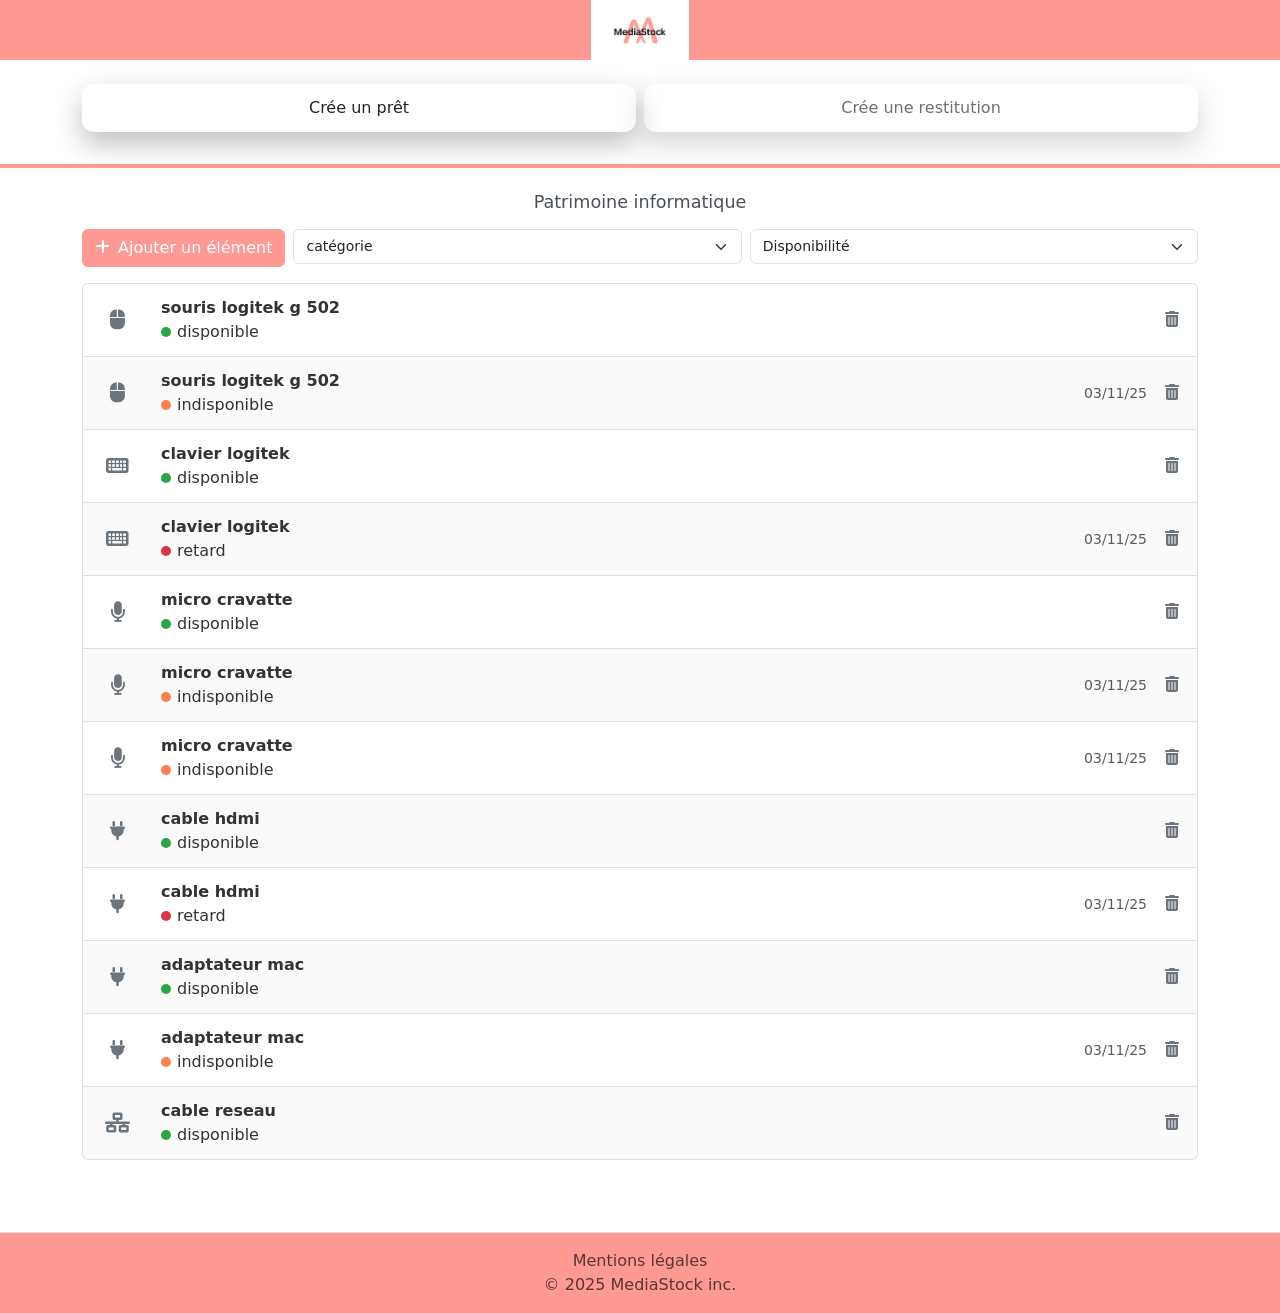
<file: kev/index.html>
<!DOCTYPE html>
<html lang="fr">
  <head>
    <meta charset="UTF-8" />
    <meta name="viewport" content="width=device-width, initial-scale=1" />
    <title>MediaStock - Patrimoine informatique</title>
    <link
      href="https://cdn.jsdelivr.net/npm/bootstrap@5.3.2/dist/css/bootstrap.min.css"
      rel="stylesheet"
    />
    <link
      href="https://cdnjs.cloudflare.com/ajax/libs/font-awesome/6.4.0/css/all.min.css"
      rel="stylesheet"
    />
    <link rel="stylesheet" href="style.css" />
  </head>
  <body class="d-flex flex-column min-vh-100">
    <!-- Header with coral background and centered logo -->
    <header class="page-header">
      <div class="bar"></div>
      <div class="logo-container">
        <img src="logo.png" alt="MediaStock Logo" class="logo-img" />
      </div>
    </header>

    <div class="container py-4 flex-grow-1">
      <!-- big action buttons - stack on mobile, side by side on larger screens -->
      <div class="d-grid gap-2 d-md-flex justify-content-md-center actions-row">
        <button
          class="btn action-btn w-100 w-md-auto"
          onclick="window.location.href='creation-pret.html'"
        >
          Crée un prêt
        </button>
        <button class="btn action-btn w-100 w-md-auto" disabled>
          Crée une restitution
        </button>
      </div>
    </div>
    <hr
      class="w-100 m-0"
      style="background-color: #ff9994; height: 4px; opacity: 1; border: 0"
    />
    <div class="container py-4 flex-grow-1">
      <!-- Titre -->
      <h2 class="text-center section-title mb-3">Patrimoine informatique</h2>

      <!-- Filtres + Ajout - responsive layout -->
      <div class="row g-2 mb-3 toolbar">
        <div class="col-12 col-md-auto">
          <a href="/Choixcat.html"><button class="btn btn-primary w-100">
            <i class="fas fa-plus me-2"></i>Ajouter un élément
          </button></a>
        </div>

        <div class="col-12 col-md">
          <div class="d-flex gap-2 justify-content-md-end">
            <select id="categoryFilter" class="form-select w-50">
              <option value="">catégorie</option>
              <option value="informatique">Informatique</option>
              <option value="audio">Audio</option>
              <option value="connectiques">Connectiques</option>
              <option value="autres">Autres</option>
            </select>

            <select id="statusFilter" class="form-select w-50">
              <option value="">Disponibilité</option>
              <option value="disponible">Disponible</option>
              <option value="indisponible">Indisponible</option>
              <option value="retard">Retard</option>
            </select>
          </div>
        </div>
      </div>

      <!-- Liste des éléments -->
      <div id="inventoryList" class="list-group mb-5">
        <!-- JS injecte ici -->
      </div>
    </div>

    <!-- Footer -->
    <footer class="text-center text-muted py-3 border-top">
      <p>Mentions légales</p>
      <p>© 2025 MediaStock inc.</p>
    </footer>

    <!-- Delete confirmation modal -->
    <div class="modal fade" id="deleteModal" tabindex="-1" aria-hidden="true">
      <div class="modal-dialog modal-dialog-centered">
        <div class="modal-content text-center p-3">
          <div class="modal-body">
            <p class="mb-2">
              Etes vous bien sûr de vouloir supprimer cette élément ?
            </p>
            <div
              id="deleteIcon"
              style="
                width: 120px;
                height: 120px;
                margin: 0 auto;
                border: 4px solid #ff9994;
                display: flex;
                align-items: center;
                justify-content: center;
                border-radius: 8px;
              "
            >
              <!-- icon injected -->
            </div>
            <p id="deleteName" class="mt-3 fw-semibold">nom de l'élément</p>
          </div>
          <div class="modal-footer justify-content-center">
            <button
              type="button"
              class="btn btn-outline-secondary"
              data-bs-dismiss="modal"
            >
              annuler
            </button>
            <button
              id="confirmDeleteBtn"
              type="button"
              class="btn"
              style="background: #ff9994; color: #fff"
            >
              validé
            </button>
          </div>
        </div>
      </div>
    </div>

    <script src="https://cdn.jsdelivr.net/npm/bootstrap@5.3.2/dist/js/bootstrap.bundle.min.js"></script>
    <script src="https://cdn.jsdelivr.net/npm/bootstrap@5.3.2/dist/js/bootstrap.bundle.min.js"></script>
    <script src="script.js"></script>
  </body>
</html>
</file>
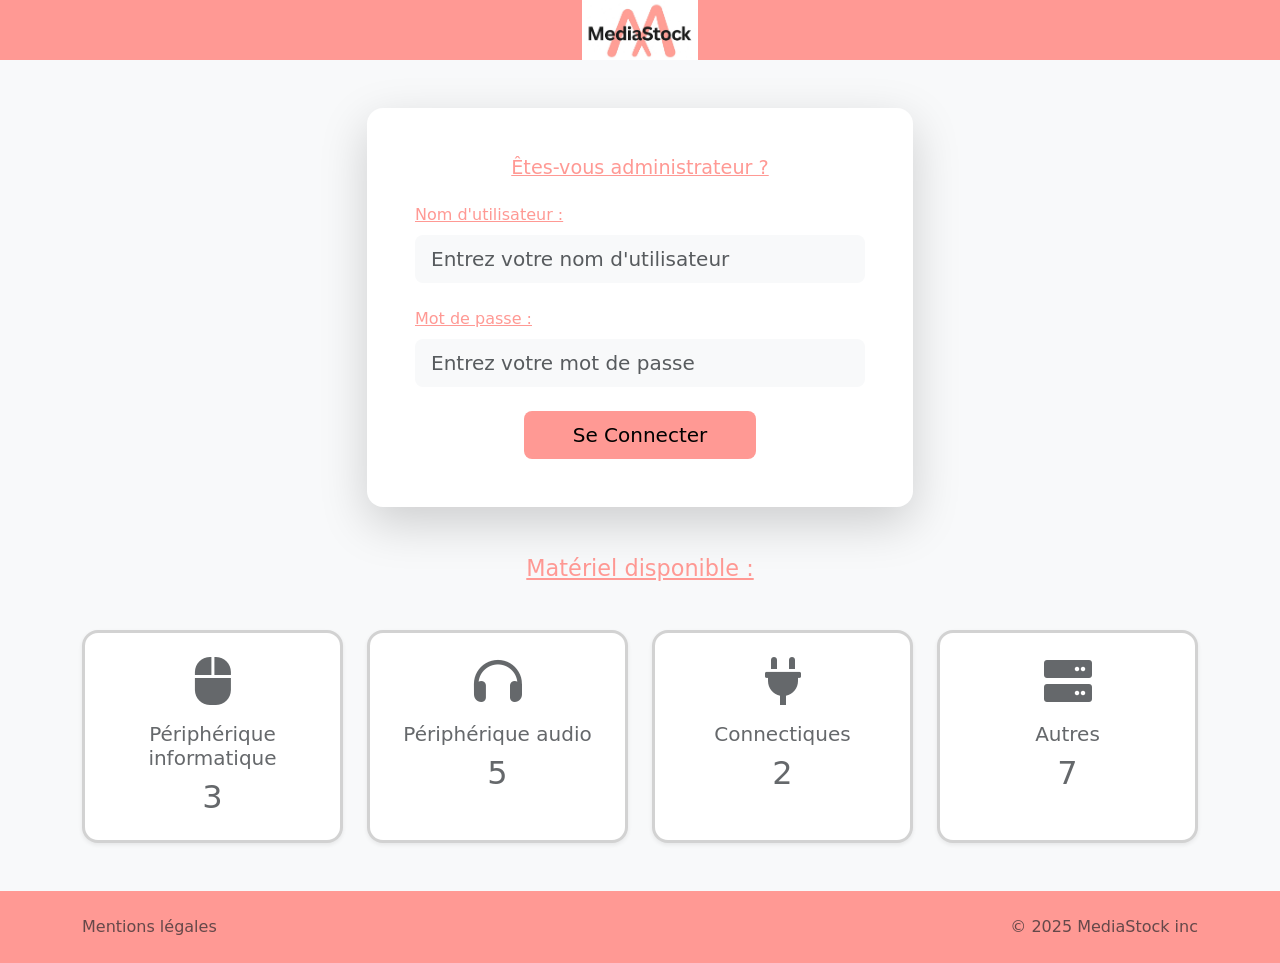
<file: acceuil.html>
<!DOCTYPE html>
<html lang="fr">
<head>
    <meta charset="UTF-8">
    <meta name="viewport" content="width=device-width, initial-scale=1.0">
    <title>MediaStock - Gestion d'inventaire</title>
    <link href="https://cdn.jsdelivr.net/npm/bootstrap@5.3.0/dist/css/bootstrap.min.css" rel="stylesheet">
    <link href="https://cdnjs.cloudflare.com/ajax/libs/font-awesome/6.0.0/css/all.min.css" rel="stylesheet">
    <link rel="stylesheet" href="style.css">
</head>
<body class="bg-light">
    <!-- Header -->
    <header class="position-relative" style="background-color: #FF9994; height: 60px;">
        <div class="container h-100">
            <div class="row h-100 align-items-center justify-content-center">
                <div class="col-12 text-center position-relative h-100 d-flex align-items-center justify-content-center">
                    <!-- Logo MediaStock qui colle aux bords -->
                    <div class="position-relative" style="z-index: 2; height: 100%; display: flex; align-items: center; justify-content: center;">
                        <img src="/logo.png" alt="MediaStock" 
                             class="img-fluid" style="height: 100%; width: auto; object-fit: contain;">
                    </div>
                </div>
            </div>
        </div>
    </header>

    <!-- Main Content -->
    <main class="py-5">
        <div class="container">
            <!-- Login Section -->
            <div class="row justify-content-center mb-5">
                <div class="col-lg-6">
                    <div class="card shadow-lg border-0 rounded-4">
                        <div class="card-body p-5">
                            <h3 class="text-center mb-4" style="color: #FF9994; font-size: 1.2rem; font-weight: 400; text-decoration: underline;">Êtes-vous administrateur ?</h3>
                            
                            <form id="loginForm">
                                <div class="mb-4">
                                    <label for="username" class="form-label" style="color: #FF9994; font-weight: 400; text-decoration: underline;">Nom d'utilisateur :</label>
                                    <input type="text" class="form-control form-control-lg border-0 bg-light rounded-3" 
                                           id="username" placeholder="Entrez votre nom d'utilisateur">
                                </div>
                                
                                <div class="mb-4">
                                    <label for="password" class="form-label" style="color: #FF9994; font-weight: 400; text-decoration: underline;">Mot de passe :</label>
                                    <input type="password" class="form-control form-control-lg border-0 bg-light rounded-3" 
                                           id="password" placeholder="Entrez votre mot de passe">
                                </div>
                                
                                <div class="text-center">
                                    <a href="/index.html" 
                                       class="btn btn-lg text-white rounded-3 px-5" 
                                       style="background-color: #FF9994; color: #000 !important; font-weight: 400;">
                                      Se Connecter
                                    </a>
                                  </div>
                                  
                            </form>
                        </div>
                    </div>
                </div>
            </div>

            <!-- Equipment Section -->
            <div class="row"">
                <div class="col-12">
                    <h2 class="text-center mb-5" style="color: #FF9994; text-decoration: underline; font-size: 1.4rem; font-weight: 400;">Matériel disponible :</h2>
                    
                    <div class="row g-4">
                        <!-- Périphérique informatique -->
                        <div class="col-lg-3 col-md-6">
                            <div class="card h-100 shadow-sm border-3 rounded-4 equipment-card">
                                <div class="card-body text-center p-4">
                                    <div class="mb-3">
                                        <i class="fas fa-mouse text-dark" style="font-size: 3rem; opacity: 0.69;"></i>
                                    </div>
                                    <h5 class="card-title text-dark mb-2" style="font-weight: 400; opacity: 0.69;">Périphérique informatique</h5>
                                    <div class="display-4 text-dark" style="font-weight: 400; font-size: 2rem; opacity: 0.69;">3</div>
                                </div>
                            </div>
                        </div>

                        <!-- Périphérique audio -->
                        <div class="col-lg-3 col-md-6">
                            <div class="card h-100 shadow-sm border-3 rounded-4 equipment-card">
                                <div class="card-body text-center p-4">
                                    <div class="mb-3">
                                        <i class="fas fa-headphones text-dark" style="font-size: 3rem; opacity: 0.69;"></i>
                                    </div>
                                    <h5 class="card-title text-dark mb-2" style="font-weight: 400; opacity: 0.69;">Périphérique audio</h5>
                                    <div class="display-4 text-dark" style="font-weight: 400; font-size: 2rem; opacity: 0.69;">5</div>
                                </div>
                            </div>
                        </div>

                        <!-- Connectiques -->
                        <div class="col-lg-3 col-md-6">
                            <div class="card h-100 shadow-sm border-3 rounded-4 equipment-card">
                                <div class="card-body text-center p-4">
                                    <div class="mb-3">
                                        <i class="fas fa-plug text-dark" style="font-size: 3rem; opacity: 0.69;"></i>
                                    </div>
                                    <h5 class="card-title text-dark mb-2" style="font-weight: 400; opacity: 0.69;">Connectiques</h5>
                                    <div class="display-4 text-dark" style="font-weight: 400; font-size: 2rem; opacity: 0.69;">2</div>
                                </div>
                            </div>
                        </div>

                        <!-- Autres -->
                        <div class="col-lg-3 col-md-6">
                            <div class="card h-100 shadow-sm border-3 rounded-4 equipment-card">
                                <div class="card-body text-center p-4">
                                    <div class="mb-3">
                                        <i class="fas fa-server text-dark" style="font-size: 3rem; opacity: 0.69;"></i>
                                    </div>
                                    <h5 class="card-title text-dark mb-2" style="font-weight: 400; opacity: 0.69;">Autres</h5>
                                    <div class="display-4 text-dark" style="font-weight: 400; font-size: 2rem; opacity: 0.69;">7</div>
                                </div>
                            </div>
                        </div>
                    </div>
                </div>
            </div>
        </div>
    </main>

    <!-- Footer -->
    <footer class="py-4" style="background-color: #FF9994;">
        <div class="container">
            <div class="row align-items-center">
                <div class="col-md-6">
                    <p class="mb-0 text-dark" style="font-weight: 400; opacity: 0.69;">Mentions légales</p>
                </div>
                <div class="col-md-6 text-md-end">
                    <p class="mb-0 text-dark" style="font-weight: 400; opacity: 0.69;">© 2025 MediaStock inc</p>
                </div>
            </div>
        </div>
    </footer>

    <script src="https://cdn.jsdelivr.net/npm/bootstrap@5.3.0/dist/js/bootstrap.bundle.min.js"></script>
    <script src="script.js"></script>
</body>
</html>
</file>
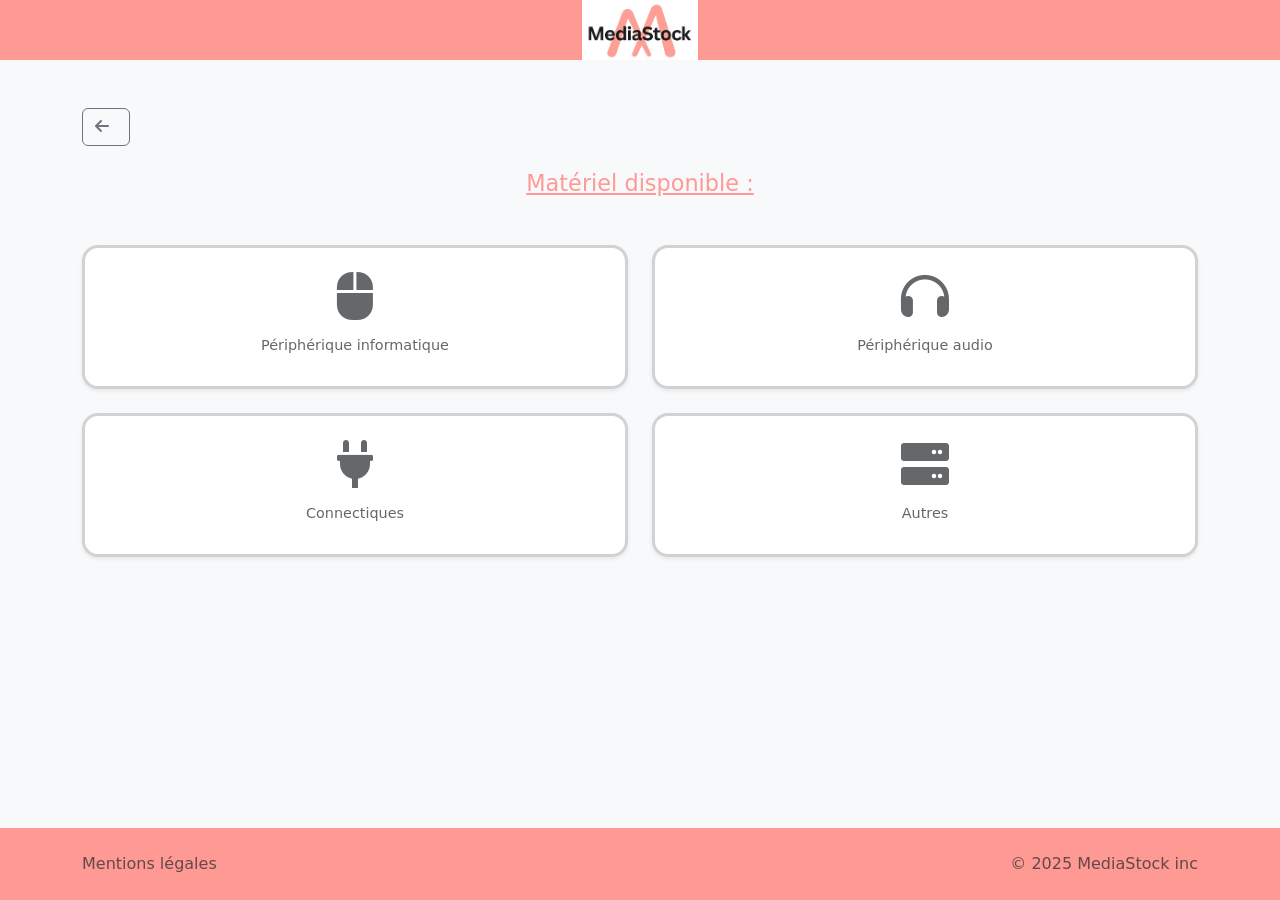
<file: Choixcat.html>
<!DOCTYPE html>
<html lang="fr">
  <head>
    <meta charset="UTF-8" />
    <meta name="viewport" content="width=device-width, initial-scale=1.0" />
    <title>MediaStock - Gestion d'inventaire</title>
    <link
      href="https://cdn.jsdelivr.net/npm/bootstrap@5.3.0/dist/css/bootstrap.min.css"
      rel="stylesheet"
    />
    <link
      href="https://cdnjs.cloudflare.com/ajax/libs/font-awesome/6.0.0/css/all.min.css"
      rel="stylesheet"
    />
    <style href="styles.css"></style>
  </head>
  <body class="bg-light d-flex flex-column min-vh-100">
    <!-- Header -->
    <header
      class="position-relative"
      style="background-color: #ff9994; height: 60px"
    >
      <div class="container h-100">
        <div class="row h-100 align-items-center justify-content-center">
          <div
            class="col-12 text-center position-relative h-100 d-flex align-items-center justify-content-center"
          >
            <!-- Logo MediaStock qui colle aux bords -->
            <div
              class="position-relative"
              style="
                z-index: 2;
                height: 100%;
                display: flex;
                align-items: center;
                justify-content: center;
              "
            >
              <img
                src="/logo.png"
                alt="MediaStock"
                class="img-fluid"
                style="height: 100%; width: auto; object-fit: contain"
              />
            </div>
          </div>
        </div>
      </div>
    </header>

    <!-- Main Content -->
    <main class="py-5">
      <div class="container">
        <!-- Bouton retour -->
        <div class="row mb-4">
          <div class="col-12">
            <a href="/index.html" class="btn btn-outline-secondary">
              <i class="fas fa-arrow-left me-2"></i>
            </a>
          </div>
        </div>
        <!-- Choixcat Section -->
        <div class="row">
          <div class="col-12">
            <h2
              class="text-center mb-5"
              style="
                color: #ff9994;
                text-decoration: underline;
                font-size: 1.4rem;
                font-weight: 400;
              "
            >
              Matériel disponible :
            </h2>

            <div class="row g-4">
              <!-- Périphérique informatique -->
              <div class="col-6 col-md-6 col-lg-6">
                <a href="materiel.html" class="text-decoration-none">
                  <div
                    class="card h-100 shadow-sm border-3 rounded-4 equipment-card"
                  >
                    <div class="card-body text-center p-4">
                      <div class="mb-3">
                        <i
                          class="fas fa-mouse text-dark"
                          style="font-size: 3rem; opacity: 0.69"
                        ></i>
                      </div>
                      <h5
                        class="card-title text-dark mb-2"
                        style="
                          font-weight: 400;
                          opacity: 0.69;
                          font-size: 0.9rem;
                        "
                      >
                        Périphérique informatique
                      </h5>
                    </div>
                  </div>
                </a>
              </div>

              <!-- Périphérique audio -->
              <div class="col-6 col-md-6 col-lg-6">
                <a href="materiel.html" class="text-decoration-none">
                  <div
                    class="card h-100 shadow-sm border-3 rounded-4 equipment-card"
                  >
                    <div class="card-body text-center p-4">
                      <div class="mb-3">
                        <i
                          class="fas fa-headphones text-dark"
                          style="font-size: 3rem; opacity: 0.69"
                        ></i>
                      </div>
                      <h5
                        class="card-title text-dark mb-2"
                        style="
                          font-weight: 400;
                          opacity: 0.69;
                          font-size: 0.9rem;
                        "
                      >
                        Périphérique audio
                      </h5>
                    </div>
                  </div>
                </a>
              </div>

              <!-- Connectiques -->
              <div class="col-6 col-md-6 col-lg-6">
                <a href="materiel.html" class="text-decoration-none">
                  <div
                    class="card h-100 shadow-sm border-3 rounded-4 equipment-card"
                  >
                    <div class="card-body text-center p-4">
                      <div class="mb-3">
                        <i
                          class="fas fa-plug text-dark"
                          style="font-size: 3rem; opacity: 0.69"
                        ></i>
                      </div>
                      <h5
                        class="card-title text-dark mb-2"
                        style="
                          font-weight: 400;
                          opacity: 0.69;
                          font-size: 0.9rem;
                        "
                      >
                        Connectiques
                      </h5>
                    </div>
                  </div>
                </a>
              </div>

              <!-- Autres -->
              <div class="col-6 col-md-6 col-lg-6">
                <a href="materiel.html" class="text-decoration-none">
                  <div
                    class="card h-100 shadow-sm border-3 rounded-4 equipment-card"
                  >
                    <div class="card-body text-center p-4">
                      <div class="mb-3">
                        <i
                          class="fas fa-server text-dark"
                          style="font-size: 3rem; opacity: 0.69"
                        ></i>
                      </div>
                      <h5
                        class="card-title text-dark mb-2"
                        style="
                          font-weight: 400;
                          opacity: 0.69;
                          font-size: 0.9rem;
                        "
                      >
                        Autres
                      </h5>
                    </div>
                  </div>
                </a>
              </div>
            </div>
          </div>
        </div>
      </div>
    </main>

    <!-- Footer -->
    <footer class="py-4 mt-auto" style="background-color: #ff9994">
      <div class="container">
        <div class="row align-items-center">
          <div class="col-md-6">
            <p class="mb-0 text-dark" style="font-weight: 400; opacity: 0.69">
              Mentions légales
            </p>
          </div>
          <div class="col-md-6 text-md-end">
            <p class="mb-0 text-dark" style="font-weight: 400; opacity: 0.69">
              © 2025 MediaStock inc
            </p>
          </div>
        </div>
      </div>
    </footer>

    <script src="https://cdn.jsdelivr.net/npm/bootstrap@5.3.0/dist/js/bootstrap.bundle.min.js"></script>
    <script src="script.js"></script>
    <script>
      // Quand on clique sur une card, on récupère l'icône Font Awesome de la card
      document.querySelectorAll(".equipment-card").forEach((card) => {
        card.addEventListener("click", () => {
          const icon = card.querySelector("i");
          if (!icon) return;

          // Exemple : "fa-mouse" → on garde juste "mouse"
          const iconClass = Array.from(icon.classList).find(
            (c) => c.startsWith("fa-") && c !== "fas"
          );
          const iconName = iconClass ? iconClass.replace("fa-", "") : "";

          // Sauvegarde dans localStorage
          localStorage.setItem("selectedIcon", iconName);

          // Redirection
          window.location.href = "materiel.html";
        });
      });
    </script>
  </body>
</html>
</file>
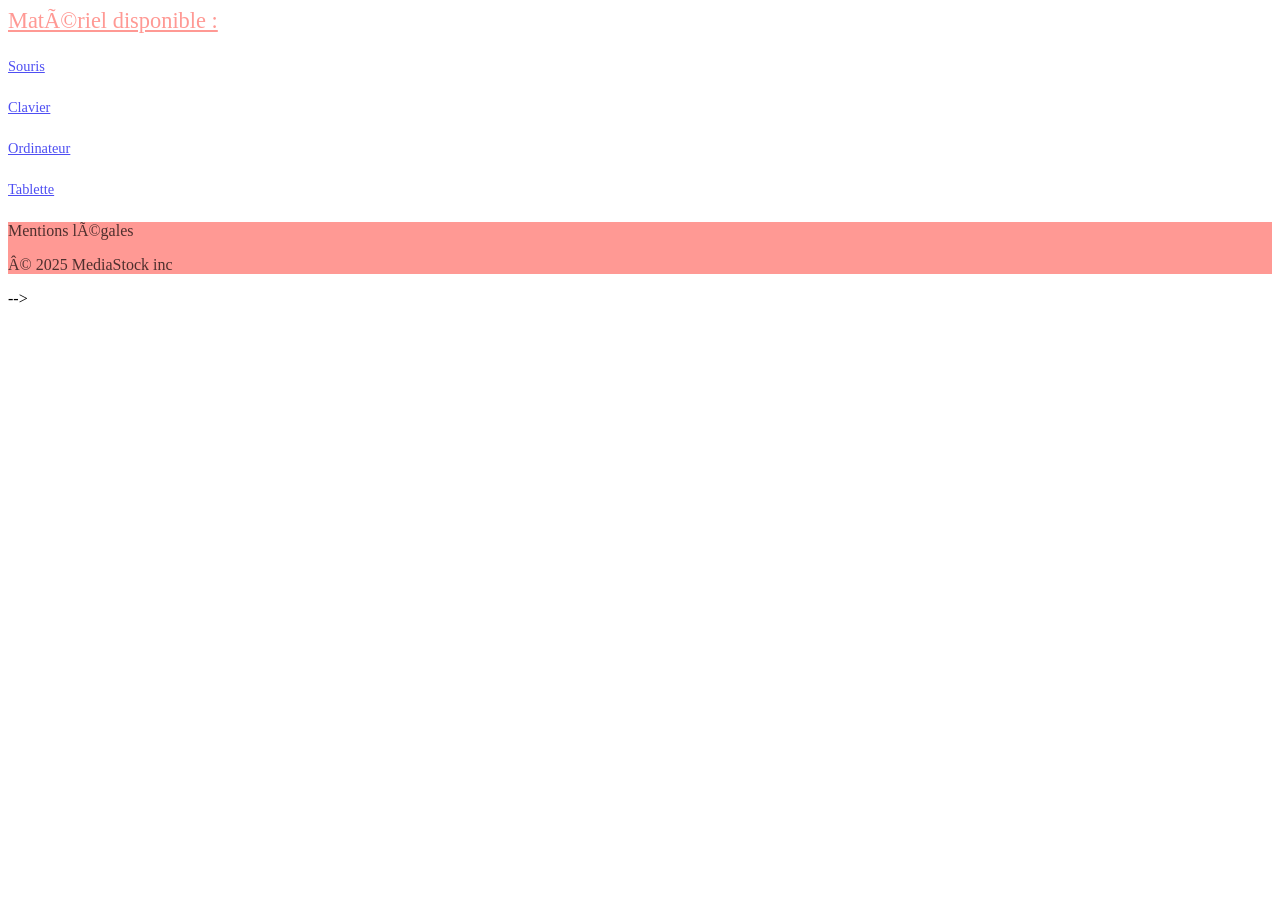
<file: Choixmat1.html>
<!-- 
    PAGE COMMENTÉE - Non utilisée actuellement
    Les catégories redirigent directement vers materiel.html
-->

<!--
<!DOCTYPE html>
<html lang="fr">
<head>
    <meta charset="UTF-8">
    <meta name="viewport" content="width=device-width, initial-scale=1.0">
    <title>MediaStock - Gestion d'inventaire</title>
    <link href="https://cdn.jsdelivr.net/npm/bootstrap@5.3.0/dist/css/bootstrap.min.css" rel="stylesheet">
    <link href="https://cdnjs.cloudflare.com/ajax/libs/font-awesome/6.0.0/css/all.min.css" rel="stylesheet">
    <style href="styles.css"></style>
</head>
<body class="bg-light d-flex flex-column min-vh-100">
    <!- - Header - ->
    <header class="position-relative" style="background-color: #FF9994; height: 60px;">
        <div class="container h-100">
            <div class="row h-100 align-items-center justify-content-center">
                <div class="col-12 text-center position-relative h-100 d-flex align-items-center justify-content-center">
                    <div class="position-relative" style="z-index: 2; height: 100%; display: flex; align-items: center; justify-content: center;">
                        <img src="/logo.png" alt="MediaStock" 
                             class="img-fluid" style="height: 100%; width: auto; object-fit: contain;">
                    </div>
                </div>
            </div>
        </div>
    </header>

    <!-- Main Content -->
    <main class="py-5">
        <div class="container">
            <!-- Bouton retour -->
            <div class="row mb-4">
                <div class="col-12">
                    <a href="Choixcat.html" class="btn btn-outline-secondary">
                        <i class="fas fa-arrow-left me-2"></i>
                    </a>
                </div>
            </div>
            
            <!-- Choixcat Section -->
            <div class="row">
                <div class="col-12">
                    <h2 class="text-center mb-5" style="color: #FF9994; text-decoration: underline; font-size: 1.4rem; font-weight: 400;">Matériel disponible :</h2>
                    
                    <div class="row g-4">
                        <!-- Souris -->
                        <div class="col-6 col-md-6 col-lg-6">
                            <a href="#" onclick="choisirMateriel('mouse')" class="text-decoration-none">
                            <a href="materiel.html" class="text-decoration-none">
                                <div class="card h-100 shadow-sm border-3 rounded-4 equipment-card">
                                    <div class="card-body text-center">
                                        <i class="fas fa-mouse display-4 mb-3" style="font-size: 3rem; opacity: 0.69;"></i>
                                        <h5 class="card-title text-dark mb-2" style="font-weight: 400; opacity: 0.69; font-size: 0.9rem;">Souris</h5>
                                    </div>
                                </div>
                            </a>
                        </div>

                        <!-- Clavier -->
                        <div class="col-6 col-md-6 col-lg-6">
                            <a href="#" onclick="choisirMateriel('mouse')" class="text-decoration-none">
                            <a href="materiel.html" class="text-decoration-none">
                                <div class="card h-100 shadow-sm border-3 rounded-4 equipment-card">
                                    <div class="card-body text-center">
                                        <i class="fas fa-keyboard display-4 mb-3" style="font-size: 3rem; opacity: 0.69;"></i>
                                        <h5 class="card-title text-dark mb-2" style="font-weight: 400; opacity: 0.69; font-size: 0.9rem;">Clavier</h5>
                                    </div>
                                </div>
                            </a>
                        </div>

                        <!-- Ordinateur -->
                        <div class="col-6 col-md-6 col-lg-6">
                            <a href="#" onclick="choisirMateriel('mouse')" class="text-decoration-none">
                            <a href="materiel.html" class="text-decoration-none">
                                <div class="card h-100 shadow-sm border-3 rounded-4 equipment-card">
                                    <div class="card-body text-center">
                                        <i class="fas fa-laptop display-4 mb-3" style="font-size: 3rem; opacity: 0.69;"></i>
                                        <h5 class="card-title text-dark mb-2" style="font-weight: 400; opacity: 0.69; font-size: 0.9rem;">Ordinateur</h5>
                                    </div>
                                </div>
                            </a>
                        </div>

                        <!-- Tablette -->
                        <div class="col-6 col-md-6 col-lg-6">
                            <a href="#" onclick="choisirMateriel('mouse')" class="text-decoration-none">
                            <a href="materiel.html" class="text-decoration-none">
                                <div class="card h-100 shadow-sm border-3 rounded-4 equipment-card">
                                    <div class="card-body text-center">
                                        <i class="fas fa-tablet-alt display-4 mb-3" style="font-size: 3rem; opacity: 0.69;"></i>
                                        <h5 class="card-title text-dark mb-2" style="font-weight: 400; opacity: 0.69; font-size: 0.9rem;">Tablette</h5>
                                    </div>
                                </div>
                            </a>
                        </div>
                    </div>
                </div>
            </div>
        </div>
    </main>

    <!-- Footer -->
    <footer class="py-4 mt-auto" style="background-color: #FF9994;">
        <div class="container">
            <div class="row align-items-center">
                <div class="col-md-6">
                    <p class="mb-0 text-dark" style="font-weight: 400; opacity: 0.69;">Mentions légales</p>
                </div>
                <div class="col-md-6 text-md-end">
                    <p class="mb-0 text-dark" style="font-weight: 400; opacity: 0.69;">© 2025 MediaStock inc</p>
                </div>
            </div>
        </div>
    </footer>

    <script src="https://cdn.jsdelivr.net/npm/bootstrap@5.3.0/dist/js/bootstrap.bundle.min.js"></script>
    <script src="script.js"></script>
    <script src="/materiel.js"></script>
</body>
</html>
-->
</file>
<file: kev/style.css>
:root {
  --coral: #ff9994;
  --success: #28a745;
  --warning: #fd7e14;
  --danger: #ff7f50;
}

/* Modal de succès */
.success-icon {
  width: 80px;
  height: 80px;
  margin: 0 auto;
  border-radius: 50%;
  background-color: var(--success);
  display: flex;
  align-items: center;
  justify-content: center;
}

.success-icon i {
  font-size: 40px;
  color: white;
}

/* Menu déroulant avec scroll limité à 4 options visibles */
select#classe {
  /* Limite la hauteur pour afficher environ 4 options lors de l'ouverture */
  max-height: 200px;
}

/* Style pour les options du menu */
select#classe option {
  padding: 10px 12px;
  min-height: 40px;
}

/* ************************  page principale ************************* */
/* Header */
.page-header {
  display: flex;
  align-items: center;
  justify-content: center;
  height: 60px;
  background: var(--coral);
  position: relative;
}

.bar {
  position: absolute;
  top: 0;
  bottom: 0;
  background: var(--coral);
  width: 100%;
  z-index: 1;
}

.logo-container {
  position: relative;
  z-index: 2;
  display: flex;
  align-items: center;
  justify-content: center;
  background: white;
  padding: 0 20px;
  height: 100%;
}

.logo-container .logo-img {
  height: 30px;
  width: auto;
}

/* Action buttons */
.action-btn {
  background: #fff;
  border: none;
  padding: 12px 20px;
  border-radius: 12px;
  box-shadow: 0 12px 28px rgba(0, 0, 0, 0.25);
  font-weight: 500;
  transition: transform 0.2s ease, box-shadow 0.2s ease;
  margin-bottom: 8px;
}

.action-btn:active {
  transform: translateY(2px);
  box-shadow: 0 6px 16px rgba(0, 0, 0, 0.2);
}

/* Calendrier styles */
.calendar-container .flatpickr-calendar {
  width: 100%;
  max-width: 100%;
  box-shadow: none;
  margin-top: 0.5rem;
  border: 1px solid #dee2e6;
  border-radius: 0.375rem;
}

.calendar-container .flatpickr-calendar.open {
  display: inline-block !important;
}

.calendar-container .flatpickr-day.selected {
  background: var(--coral);
  border-color: var(--coral);
}

.calendar-container .flatpickr-day.inRange {
  background: #ffe5e3;
  border-color: #ffe5e3;
}

.calendar-container .flatpickr-day:hover {
  background: #fff0ef;
}

/* wrapper to show the calendar above the input while keeping input in DOM */
.calendar-visual-wrap {
  display: flex;
  flex-direction: column; /* calendar DOM first, input DOM second -> calendar shown above input */
  gap: 0.5rem;
}
.calendar-visual-wrap .calendar-container {
  width: 100%;
}
.date-input-below {
  order: 2;
}

/* Status indicators */
.status-dot {
  width: 10px;
  height: 10px;
  border-radius: 50%;
  display: inline-block;
  margin-right: 6px;
}

.status-disponible {
  background-color: var(--success);
}

.status-indisponible {
  background-color: var(--danger);
}

.status-retard {
  background-color: #dc3545;
}

/* List items */
.item-icon {
  font-size: 1.25rem;
  margin-right: 10px;
  color: var(--bs-gray-600);
}

.list-group-item {
  display: flex;
  align-items: center;
  justify-content: space-between;
  padding: 0.75rem;
}

.divider {
  border: 0;
  height: 4px;
  background-color: #ff9994;
  opacity: 1;
  width: 100vw;
  position: relative;
}

@media (min-width: 768px) {
  .divider {
    height: 6px;
    margin-top: 12px;
    margin-bottom: 18px;
  }
}

.section-title {
  font-size: 1rem;
  color: var(--bs-gray-700);
  margin-bottom: 1rem;
}

@media (min-width: 768px) {
  .section-title {
    font-size: 1.1rem;
    margin-bottom: 1.5rem;
  }
}

/* Mobile-first toolbar */
.toolbar .form-select {
  min-width: auto;
  font-size: 0.875rem;
}

@media (min-width: 768px) {
  .toolbar .form-select {
    min-width: 140px;
  }
}

/* Mobile-optimized list items */
.list-group-item:nth-child(even) {
  background: rgba(0, 0, 0, 0.02);
}

.list-group-item .left {
  display: flex;
  align-items: center;
  gap: 8px;
}

@media (min-width: 768px) {
  .list-group-item .left {
    gap: 12px;
  }
}

.item-icon i {
  display: flex;
  align-items: center;
  justify-content: center;
  width: 36px;
  height: 36px;
}

@media (min-width: 768px) {
  .item-icon i {
    width: 44px;
    height: 44px;
  }
}

.item-meta {
  color: #333;
}

.item-right {
  display: flex;
  align-items: center;
  gap: 12px;
  color: #6c757d;
}

/* Style du bouton Ajouter */
.btn-primary,
.btn-primary:active,
.btn-primary:focus {
  background-color: #ff9994 !important;
  border-color: #ff9994 !important;
  box-shadow: none !important;
}

.trash-btn {
  color: #6c757d;
  background: transparent;
  border: none;
}

footer {
  background: var(--coral);
  padding: 14px 0;
  margin-top: auto;
}

footer p {
  margin: 0;
  color: rgba(0, 0, 0, 0.65);
}

/* ************************   fin page principale ************************* */

/* ************************  page de création de prêt ************************* */
.page-body {
  max-width: 420px;
  margin: 18px auto 48px;
}
.product-image {
  display: block;
  margin: 12px auto;
  width: 220px;
  height: 150px;
  object-fit: contain;
}
.state-btn {
  min-width: 90px;
}
.validate-btn {
  width: 100%;
  padding: 12px 20px;
  border-radius: 10px;
}
.notes-box {
  min-height: 120px;
}
.logo-small {
  height: 36px;
}

/* ************************   fin page de création de prêt ************************* */

/* ************************   page de restitution ************************* */

/* ************************   fin page de restitution ************************* */
</file>
<file: style.css>
:root {
  --coral: #ff9994;
  --success: #28a745;
  --warning: #fd7e14;
  --danger: #ff7f50;
}

/* Modal de succès */
.success-icon {
  width: 80px;
  height: 80px;
  margin: 0 auto;
  border-radius: 50%;
  background-color: var(--success);
  display: flex;
  align-items: center;
  justify-content: center;
}

.success-icon i {
  font-size: 40px;
  color: white;
}

/* Menu déroulant avec scroll limité à 4 options visibles */
select#classe {
  /* Limite la hauteur pour afficher environ 4 options lors de l'ouverture */
  max-height: 200px;
}

/* Style pour les options du menu */
select#classe option {
  padding: 10px 12px;
  min-height: 40px;
}
/* ************************  page se connecter ************************* */
.equipment-card {
  transition: all 0.3s ease;
  cursor: pointer;
}

.equipment-card:hover {
  transform: translateY(-5px);
  box-shadow: 0 8px 25px rgba(0, 0, 0, 0.15) !important;
  border-color: #ff9994 !important;
}

.equipment-card:hover .fas {
  transform: scale(1.1);
  transition: transform 0.3s ease;
}

.equipment-card:hover .card-title {
  color: #ff9994 !important;
  transition: color 0.3s ease;
}

.equipment-card:hover .display-4 {
  color: #ff9994 !important;
  transition: color 0.3s ease;
}
/* ************************  fin de page se connecter ************************* */

/* ************************  page principale ************************* */
/* Header */
.page-header {
  display: flex;
  align-items: center;
  justify-content: center;
  height: 60px;
  background: var(--coral);
  position: relative;
}

.bar {
  position: absolute;
  top: 0;
  bottom: 0;
  background: var(--coral);
  width: 100%;
  z-index: 1;
}

.logo-container {
  position: relative;
  z-index: 2;
  display: flex;
  align-items: center;
  justify-content: center;
  background: white;
  padding: 0 20px;
  height: 100%;
}

.logo-container .logo-img {
  height: 30px;
  width: auto;
}

/* Action buttons */
.action-btn {
  background: #fff;
  border: none;
  padding: 12px 20px;
  border-radius: 12px;
  box-shadow: 0 12px 28px rgba(0, 0, 0, 0.25);
  font-weight: 500;
  transition: transform 0.2s ease, box-shadow 0.2s ease;
  margin-bottom: 8px;
}

.action-btn:active {
  transform: translateY(2px);
  box-shadow: 0 6px 16px rgba(0, 0, 0, 0.2);
}

/* Calendrier styles */
.calendar-container .flatpickr-calendar {
  width: 100%;
  max-width: 100%;
  box-shadow: none;
  margin-top: 0.5rem;
  border: 1px solid #dee2e6;
  border-radius: 0.375rem;
}

.calendar-container .flatpickr-calendar.open {
  display: inline-block !important;
}

.calendar-container .flatpickr-day.selected {
  background: var(--coral);
  border-color: var(--coral);
}

.calendar-container .flatpickr-day.inRange {
  background: #ffe5e3;
  border-color: #ffe5e3;
}

.calendar-container .flatpickr-day:hover {
  background: #fff0ef;
}

/* wrapper to show the calendar above the input while keeping input in DOM */
.calendar-visual-wrap {
  display: flex;
  flex-direction: column; /* calendar DOM first, input DOM second -> calendar shown above input */
  gap: 0.5rem;
}
.calendar-visual-wrap .calendar-container {
  width: 100%;
}
.date-input-below {
  order: 2;
}

/* Status indicators */
.status-dot {
  width: 10px;
  height: 10px;
  border-radius: 50%;
  display: inline-block;
  margin-right: 6px;
}

.status-disponible {
  background-color: var(--success);
}

.status-indisponible {
  background-color: var(--danger);
}

.status-retard {
  background-color: #dc3545;
}

/* List items */
.item-icon {
  font-size: 1.25rem;
  margin-right: 10px;
  color: var(--bs-gray-600);
}

.list-group-item {
  display: flex;
  align-items: center;
  justify-content: space-between;
  padding: 0.75rem;
}

.divider {
  border: 0;
  height: 4px;
  background-color: #ff9994;
  opacity: 1;
  width: 100vw;
  position: relative;
}

@media (min-width: 768px) {
  .divider {
    height: 6px;
    margin-top: 12px;
    margin-bottom: 18px;
  }
}

.section-title {
  font-size: 1rem;
  color: var(--bs-gray-700);
  margin-bottom: 1rem;
}

@media (min-width: 768px) {
  .section-title {
    font-size: 1.1rem;
    margin-bottom: 1.5rem;
  }
}

/* Mobile-first toolbar */
.toolbar .form-select {
  min-width: auto;
  font-size: 0.875rem;
}

@media (min-width: 768px) {
  .toolbar .form-select {
    min-width: 140px;
  }
}

/* Mobile-optimized list items */
.list-group-item:nth-child(even) {
  background: rgba(0, 0, 0, 0.02);
}

.list-group-item .left {
  display: flex;
  align-items: center;
  gap: 8px;
}

@media (min-width: 768px) {
  .list-group-item .left {
    gap: 12px;
  }
}

.item-icon i {
  display: flex;
  align-items: center;
  justify-content: center;
  width: 36px;
  height: 36px;
}

@media (min-width: 768px) {
  .item-icon i {
    width: 44px;
    height: 44px;
  }
}

.item-meta {
  color: #333;
}

.item-right {
  display: flex;
  align-items: center;
  gap: 12px;
  color: #6c757d;
}

/* Style du bouton Ajouter */
.btn-primary,
.btn-primary:active,
.btn-primary:focus {
  background-color: #ff9994 !important;
  border-color: #ff9994 !important;
  box-shadow: none !important;
}

.trash-btn {
  color: #6c757d;
  background: transparent;
  border: none;
}

footer {
  background: var(--coral);
  padding: 14px 0;
  margin-top: auto;
}

footer p {
  margin: 0;
  color: rgba(0, 0, 0, 0.65);
}

/* ************************   fin page principale ************************* */

/* ************************  page de création de prêt ************************* */
.page-body {
  max-width: 420px;
  margin: 18px auto 48px;
}
.product-image {
  display: block;
  margin: 12px auto;
  width: 220px;
  height: 150px;
  object-fit: contain;
}
.state-btn {
  min-width: 90px;
}
.validate-btn {
  width: 100%;
  padding: 12px 20px;
  border-radius: 10px;
}
.notes-box {
  min-height: 120px;
}
.logo-small {
  height: 36px;
}

/* ************************   fin page de création de prêt ************************* */

/* ************************   page de restitution ************************* */

/* Les champs en lecture seule ont une apparence grisée */
#returnForm input[readonly],
#returnForm textarea[readonly] {
  background-color: #f5f5f5;
  cursor: not-allowed;
}

/* Le calendrier de la page restitution est en lecture seule */
.calendar-container-return .flatpickr-calendar {
  pointer-events: none;
}

/* Style pour le champ commentaire de retour (éditable) */
#commentaireReturn {
  background-color: white;
  cursor: text;
}

/* Affichage de l'état du prêt avec badge coloré */
.etat-pret-display {
  display: flex;
  align-items: center;
  min-height: 38px;
}

.badge-etat {
  display: inline-block;
  padding: 8px 24px;
  font-size: 1rem;
  font-weight: 500;
  border-radius: 5px;
  text-align: center;
  min-width: 100px;
}

.badge-etat.bon {
  background-color: #28a745;
  color: white;
}

.badge-etat.moyen {
  background-color: #fd7e14;
  color: white;
}

.badge-etat.mauvais {
  background-color: #ff7f50;
  color: white;
}

/* Boutons d'état modifiables (état à la restitution) */ /* Afficher visuellement l'état sélectionné même s'il est désactivé */
.etat-readonly
  input[type="radio"]:checked:disabled
  + label.btn-outline-success {
  background-color: #28a745;
  color: white;
  border-color: #28a745;
  opacity: 0.7;
}

.etat-readonly
  input[type="radio"]:checked:disabled
  + label.btn-outline-warning {
  background-color: #fd7e14;
  color: white;
  border-color: #fd7e14;
  opacity: 0.7;
}

.etat-readonly input[type="radio"]:checked:disabled + label.btn-outline-danger {
  background-color: #ff7f50;
  color: white;
  border-color: #ff7f50;
  opacity: 0.7;
}

/* Boutons d'état modifiables (état à la restitution) */
#returnForm .state-btn {
  cursor: pointer;
}

/* ************************   fin page de restitution ************************* */

/* ************************   Offcanvas Fiche Produit - Design Moderne ************************* */
.offcanvas-fiche {
  width: 420px !important;
}

.offcanvas-header-custom {
  position: absolute;
  top: 15px;
  right: 15px;
  z-index: 10;
}

.btn-close-custom {
  background: rgba(255, 255, 255, 0.9);
  border: none;
  width: 36px;
  height: 36px;
  border-radius: 50%;
  display: flex;
  align-items: center;
  justify-content: center;
  cursor: pointer;
  transition: all 0.3s ease;
  box-shadow: 0 2px 8px rgba(0, 0, 0, 0.1);
}

.btn-close-custom:hover {
  background: white;
  transform: rotate(90deg);
  box-shadow: 0 4px 12px rgba(0, 0, 0, 0.15);
}

.btn-close-custom i {
  color: #333;
  font-size: 18px;
}

/* En-tête de la fiche */
.fiche-header {
  background: linear-gradient(135deg, #ff9994 0%, #ffb3af 100%);
  padding: 60px 30px 40px;
  text-align: center;
  position: relative;
  box-shadow: 0 4px 20px rgba(255, 153, 148, 0.2);
}

.fiche-icon-wrapper {
  margin-bottom: 20px;
}

.fiche-icon-circle {
  width: 100px;
  height: 100px;
  background: white;
  border-radius: 50%;
  display: inline-flex;
  align-items: center;
  justify-content: center;
  box-shadow: 0 8px 25px rgba(0, 0, 0, 0.15);
  transition: transform 0.3s ease;
}

.fiche-icon-circle:hover {
  transform: scale(1.05);
}

.fiche-icon-circle i {
  color: #ff9994;
}

.fiche-title {
  color: white;
  font-size: 1.5rem;
  font-weight: 700;
  margin: 0 0 15px 0;
  text-shadow: 0 2px 4px rgba(0, 0, 0, 0.1);
}

.fiche-badges {
  display: flex;
  gap: 10px;
  justify-content: center;
  flex-wrap: wrap;
}

.fiche-badges .badge {
  font-size: 0.85rem;
  padding: 8px 16px;
  border-radius: 20px;
  font-weight: 600;
  text-transform: uppercase;
  letter-spacing: 0.5px;
  box-shadow: 0 2px 8px rgba(0, 0, 0, 0.1);
}

/* Corps de la fiche */
.fiche-content {
  padding: 25px 20px;
  background: #f8f9fa;
  min-height: calc(100vh - 280px);
}

.fiche-card {
  background: white;
  border-radius: 12px;
  overflow: hidden;
  margin-bottom: 20px;
  box-shadow: 0 2px 12px rgba(0, 0, 0, 0.08);
  transition: all 0.3s ease;
}

.fiche-card:hover {
  box-shadow: 0 4px 20px rgba(0, 0, 0, 0.12);
  transform: translateY(-2px);
}

.fiche-card-header {
  background: linear-gradient(135deg, #f8f9fa 0%, #e9ecef 100%);
  padding: 15px 20px;
  font-weight: 600;
  color: #495057;
  border-bottom: 2px solid #ff9994;
  display: flex;
  align-items: center;
}

.fiche-card-header i {
  color: #ff9994;
  font-size: 1.1rem;
}

.fiche-card-body {
  padding: 25px 20px;
}

/* QR Code */
.qr-container {
  display: inline-block;
  padding: 15px;
  background: white;
  border: 3px dashed #e9ecef;
  border-radius: 12px;
  transition: all 0.3s ease;
}

.qr-container:hover {
  border-color: #ff9994;
  box-shadow: 0 4px 15px rgba(255, 153, 148, 0.2);
}

/* Historique moderne */
#ficheHistorique .list-group {
  border: none;
}

#ficheHistorique .list-group-item {
  border: none;
  border-left: 4px solid #ff9994;
  margin-bottom: 15px;
  border-radius: 8px !important;
  background: #f8f9fa;
  padding: 15px;
  transition: all 0.3s ease;
}

#ficheHistorique .list-group-item:hover {
  background: white;
  box-shadow: 0 2px 8px rgba(0, 0, 0, 0.1);
  transform: translateX(5px);
}

#ficheHistorique .badge {
  font-size: 0.75rem;
  padding: 5px 12px;
  border-radius: 12px;
}

#ficheHistorique .text-muted {
  font-size: 0.85rem;
}

/* Message vide historique */
#ficheHistorique .text-center.text-muted {
  padding: 40px 20px;
}

#ficheHistorique .text-center.text-muted i {
  color: #dee2e6;
}

/* Responsive */
@media (max-width: 576px) {
  .offcanvas-fiche {
    width: 100% !important;
  }

  .fiche-header {
    padding: 50px 20px 30px;
  }

  .fiche-title {
    font-size: 1.3rem;
  }
}

/* ************************   Fin Offcanvas Fiche Produit ************************* */
</file>
